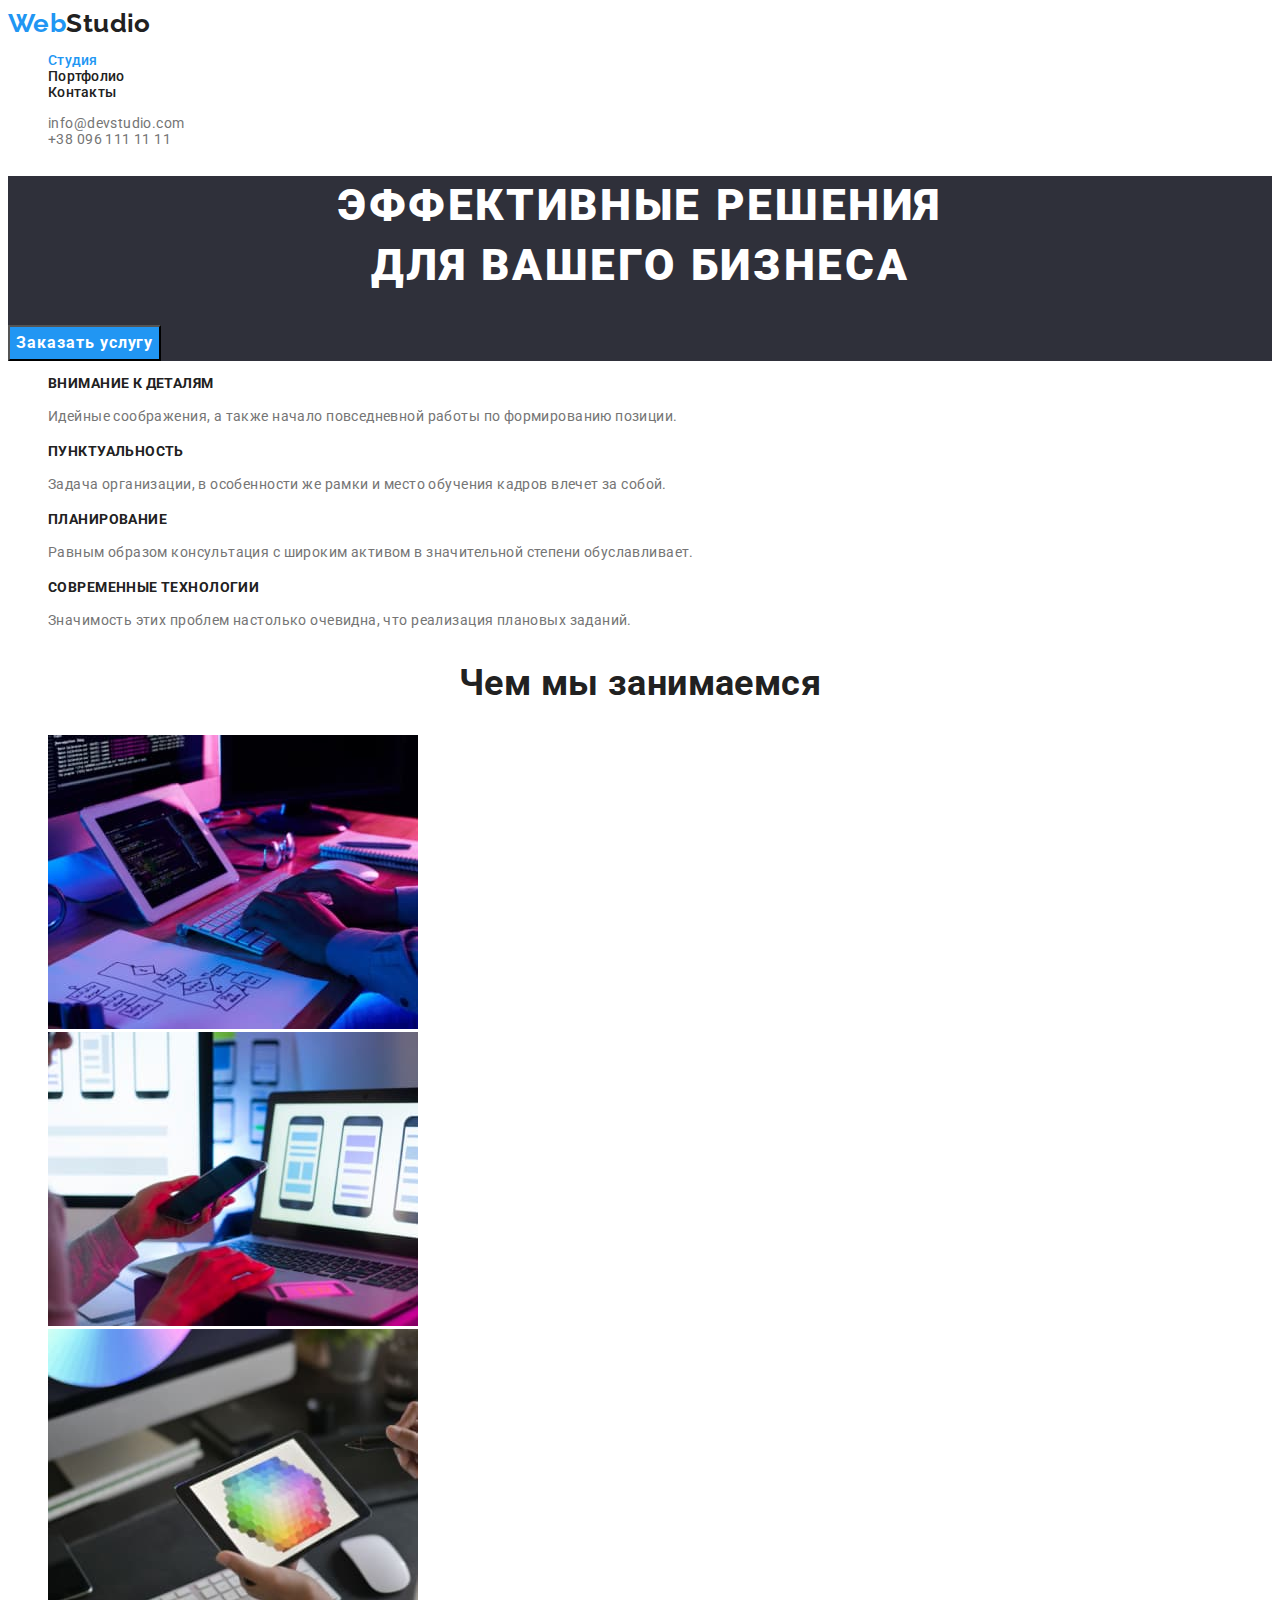
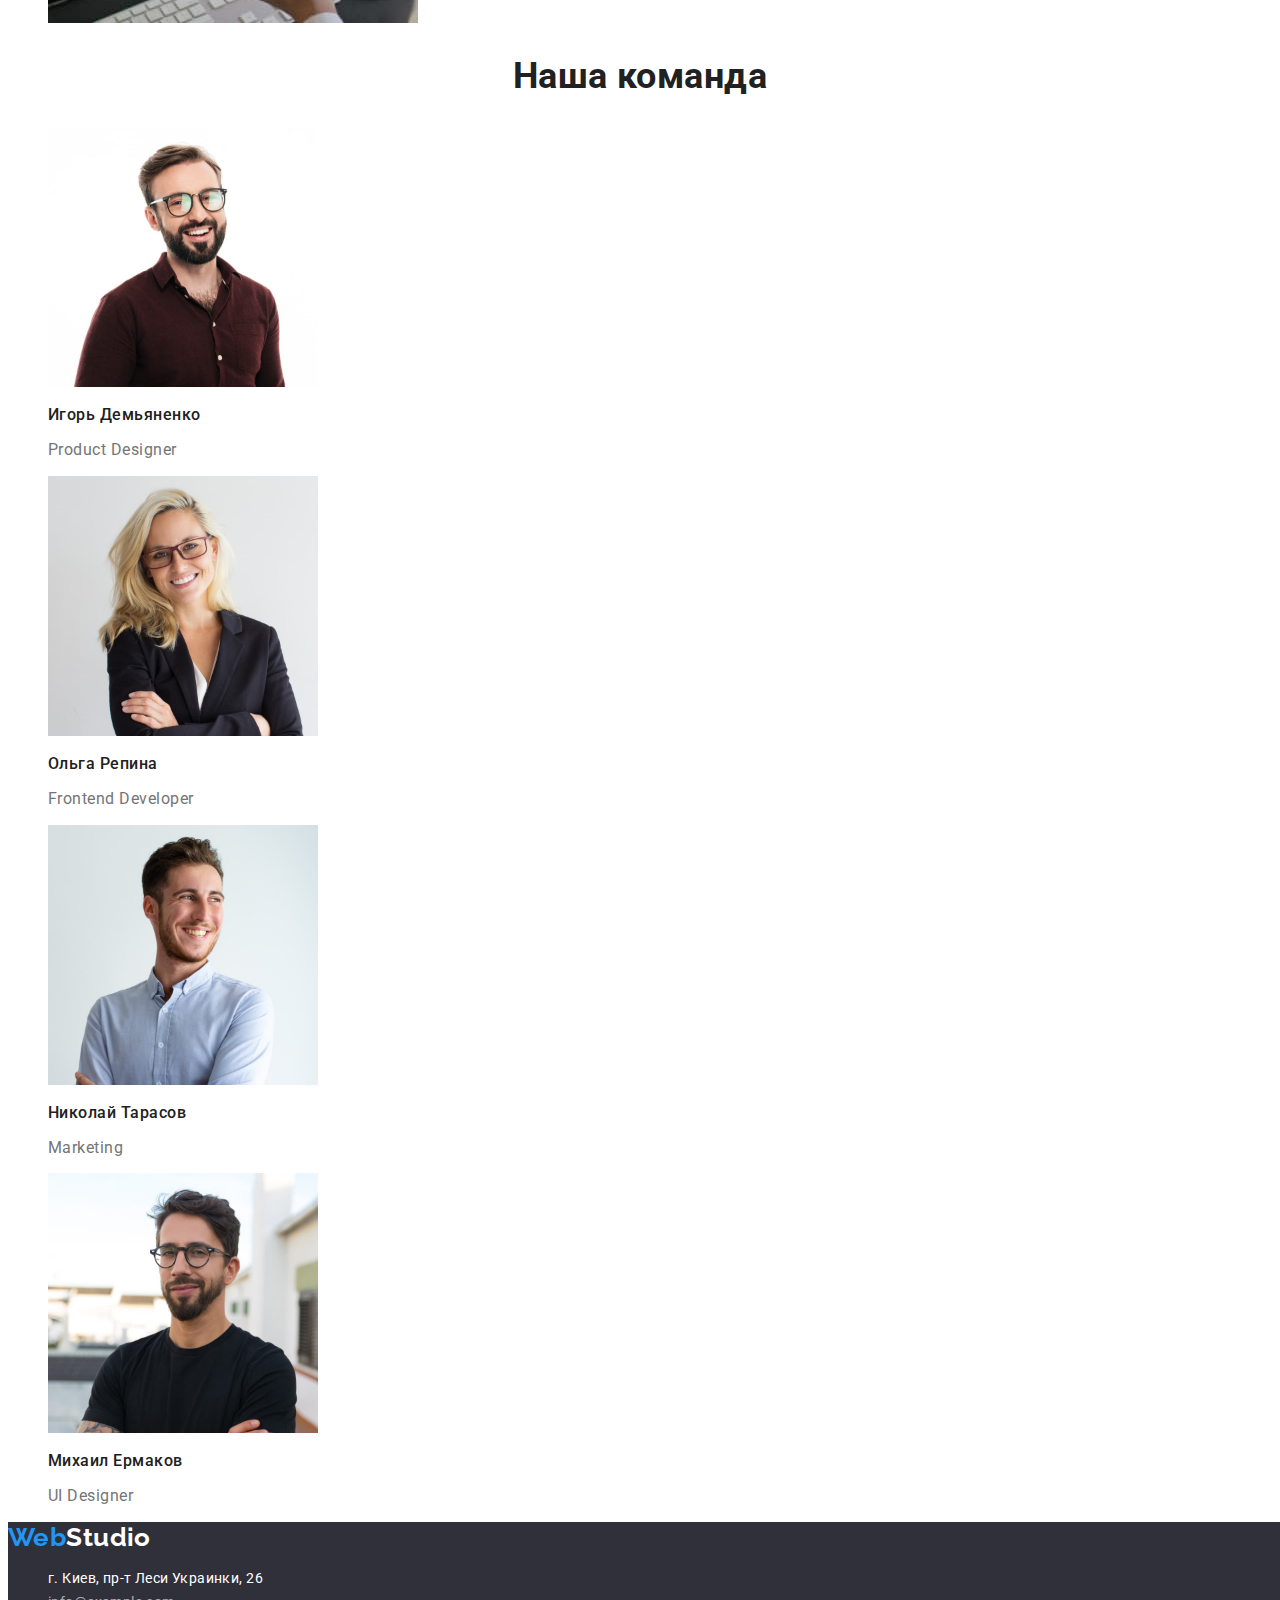
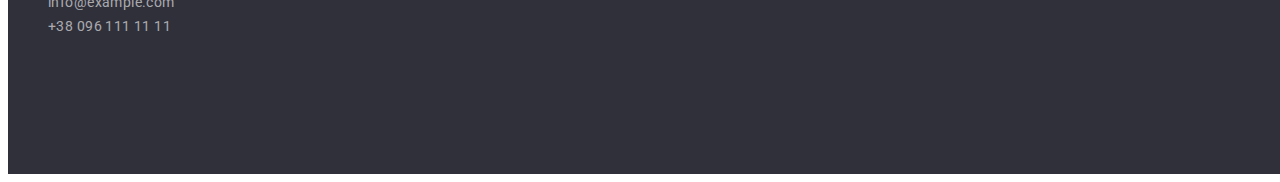
<file: index.html>
<!DOCTYPE html>
<html lang="ru">
<head>
	<meta charset="UTF-8">
	<link href="https://fonts.googleapis.com/css2?family=Raleway:wght@400;700&family=Roboto:wght@400;500;700;900&display=swap" rel="stylesheet">
	<link rel="stylesheet" href="./css/styles.css">
	<meta name="viewport" content="width=device-width, initial-scale=1.0">
	<title>Студия</title>
</head>

<body>
	<header class="header">
		<nav class="header-nav">
			<a href="" class="logo "><span>Web</span>Studio </a>
			<ul class="header-list list">
			<li><a class="link currentlink" target="_blank" href="./index.html" > Студия</a> </li>
			<li><a class="link  " target="_blank" href="./portfolio.html" >Портфолио</a></li>			
			<li><a class="link  " target="_blank" href="" >Контакты</a></li>
			</ul>
		</nav>
		<ul class="header-link list">
			<li ><a class="header-link-list " href="mailto:info@devstudio.com">info@devstudio.com</a></li>
			<li ><a class="header-link-list " href="tel:+380961111111"> +38 096 111 11 11</a></li>
		</ul>

	</header>
	<main>	
    <section class="business_idea">
		<h1 class="idea-title">Эффективные решения<br> для вашего бизнеса</h1>
		<button type="button" class="btn">Заказать услугу</button>
	</section>
	<section class="plan">
		<h2 class="visually-hidden">Наши плюсы</h2>
		
		<ul class="plan-list list" >
			<li>
				<h3 class="plan-title">Внимание к деталям</h3>
				<p class="plan-text">Идейные соображения, а также начало повседневной работы по формированию позиции.</p>
			</li>
			<li>
				<h3 class="plan-title">Пунктуальность</h3>
				<p class="plan-text">Задача организации, в особенности же рамки и место обучения кадров влечет за собой.</p>
			</li>
			<li>
				<h3 class="plan-title">Планирование</h3>
				<p class="plan-text">Равным образом консультация с широким активом в значительной степени обуславливает.</p>
			</li>
			<li>
				<h3 class="plan-title">Современные технологии</h3>
				<p class="plan-text">Значимость этих проблем настолько очевидна, что реализация плановых заданий.</p>
			</li>
		</ul>
	</section>
	<section class="prise">
		<h2 class="prise-title top-title">Чем мы занимаемся</h2>
	<ul class="prise-list list">
		<li> <img src="./images/price1.jpg" width="370" alt="верстка сайта"></li>
		<li> <img src="./images/price2.jpg" width="370" alt="адаптивность сайта"></li>
		<li> <img src="./images/price3.jpg" width="370" alt="стилизация сайта"></li>
	</ul>
	</section>
	<section class="our-team">
		<h2 class="team-title top-title">Наша команда</h2>
		<ul class="team-list list">
			<li>
				<img src="./images/team1.jpg" alt="Игорь Демьяненко" width="270">
				<h3 class="team-title-text"> Игорь Демьяненко</h3>
				<p class="team-text">Product Designer</p>
			</li>	
			<li>
				<img src="./images/team2.jpg" alt="Ольга Репина" width="270">
				<h3 class="team-title-text">Ольга Репина </h3>
				<p class="team-text">Frontend Developer</p>
			</li>
			<li>
				<img src="./images/team3.jpg" alt="Николай Тарасов" width="270">
				<h3 class="team-title-text">Николай Тарасов </h3>
				<p class="team-text">Marketing</p>
			</li>
			<li>
				<img src="./images/team4.jpg" alt="Михаил Ермаков" width="270">
				<h3 class="team-title-text">Михаил Ермаков </h3>
				<p class="team-text">UI Designer</p>
			</li>
		</ul>
	</section>
	</main>
<footer class="footer">
	<a href="" class="logo footer-logo"><span>Web</span>Studio </a>
	<address>
		<ul class="footer-list list">
			<li ><a class="link address" href="https://bit.ly/3pXMvUd" target="_blank" rel="noopener noreferrer">г. Киев, пр-т
					Леси Украинки, 26</a> </li>
			<li><a class="link footer-address" href="mailto:info@devstudio.com">info@example.com</a> </li>
			<li><a class="link footer-address" href="tel:+380961111111">+38 096 111 11 11</a> </li>
		</ul>
	</address>

</footer>

</body>
</file>
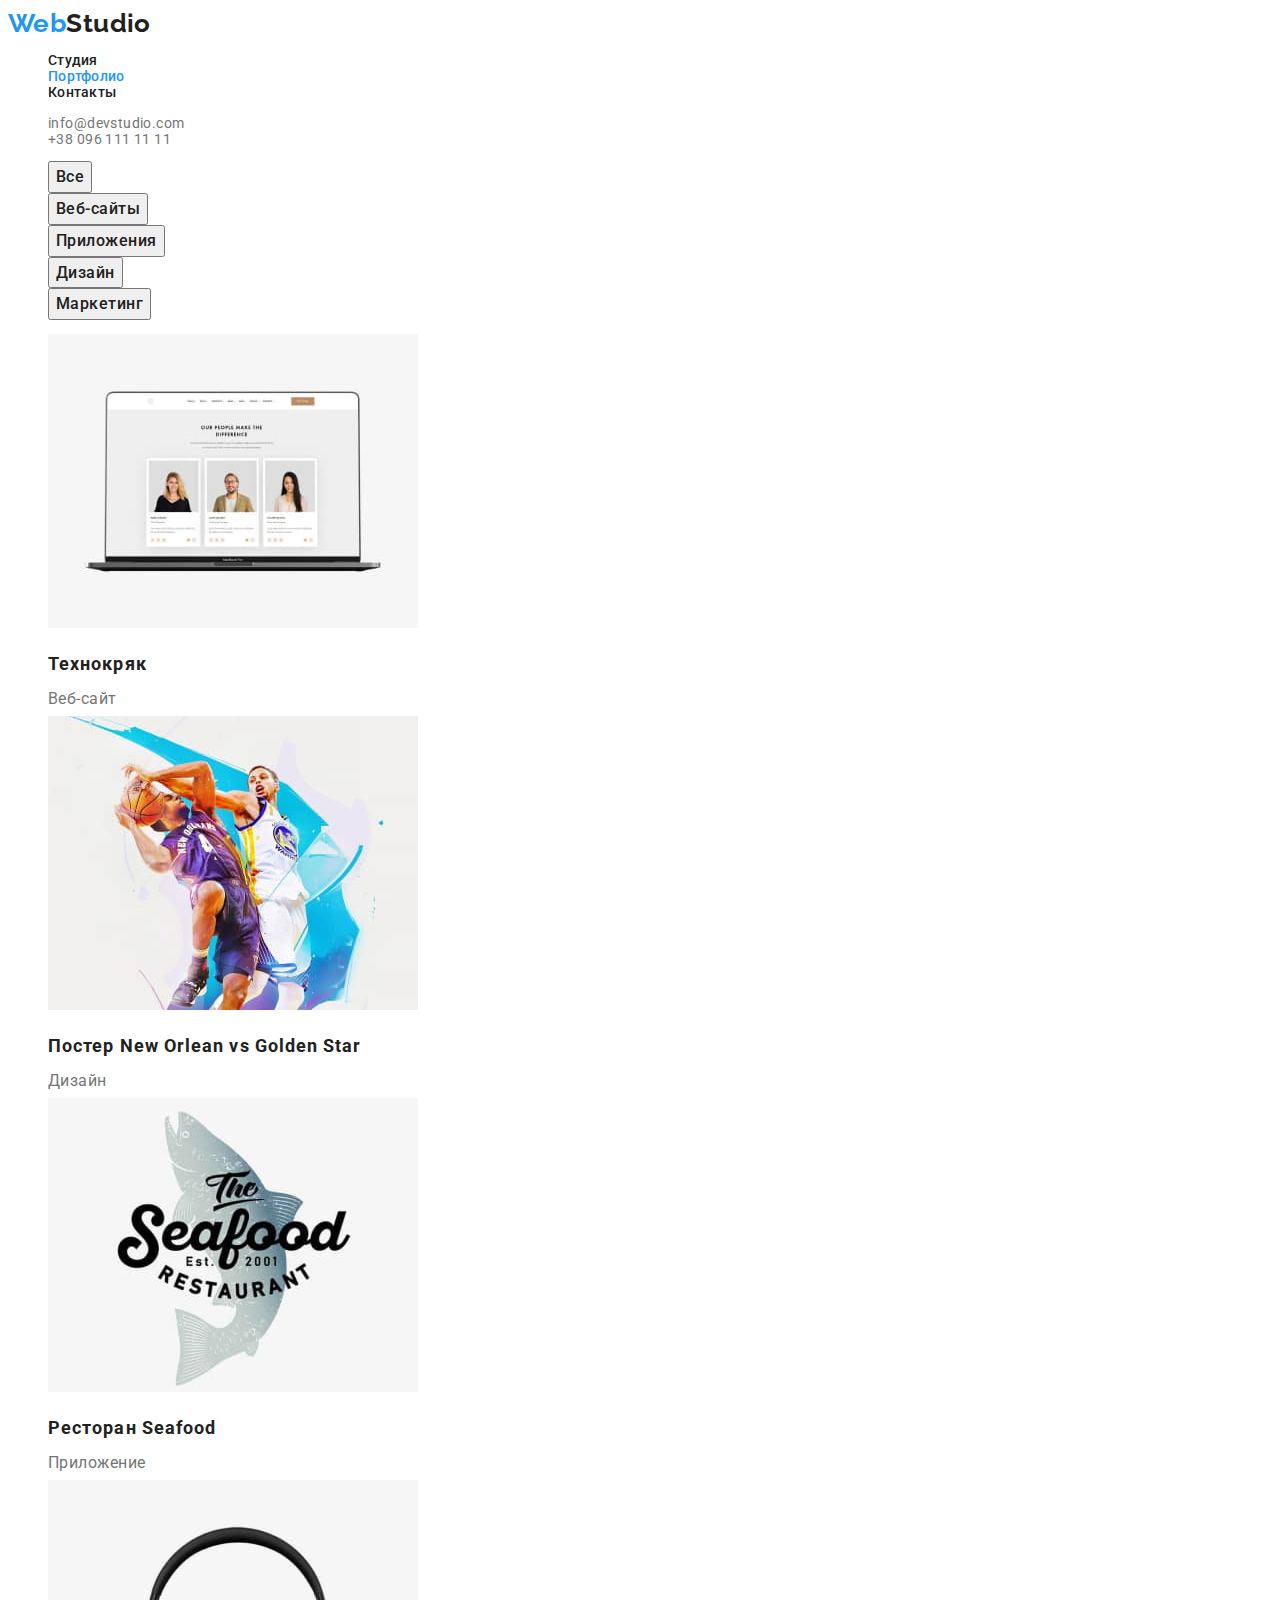
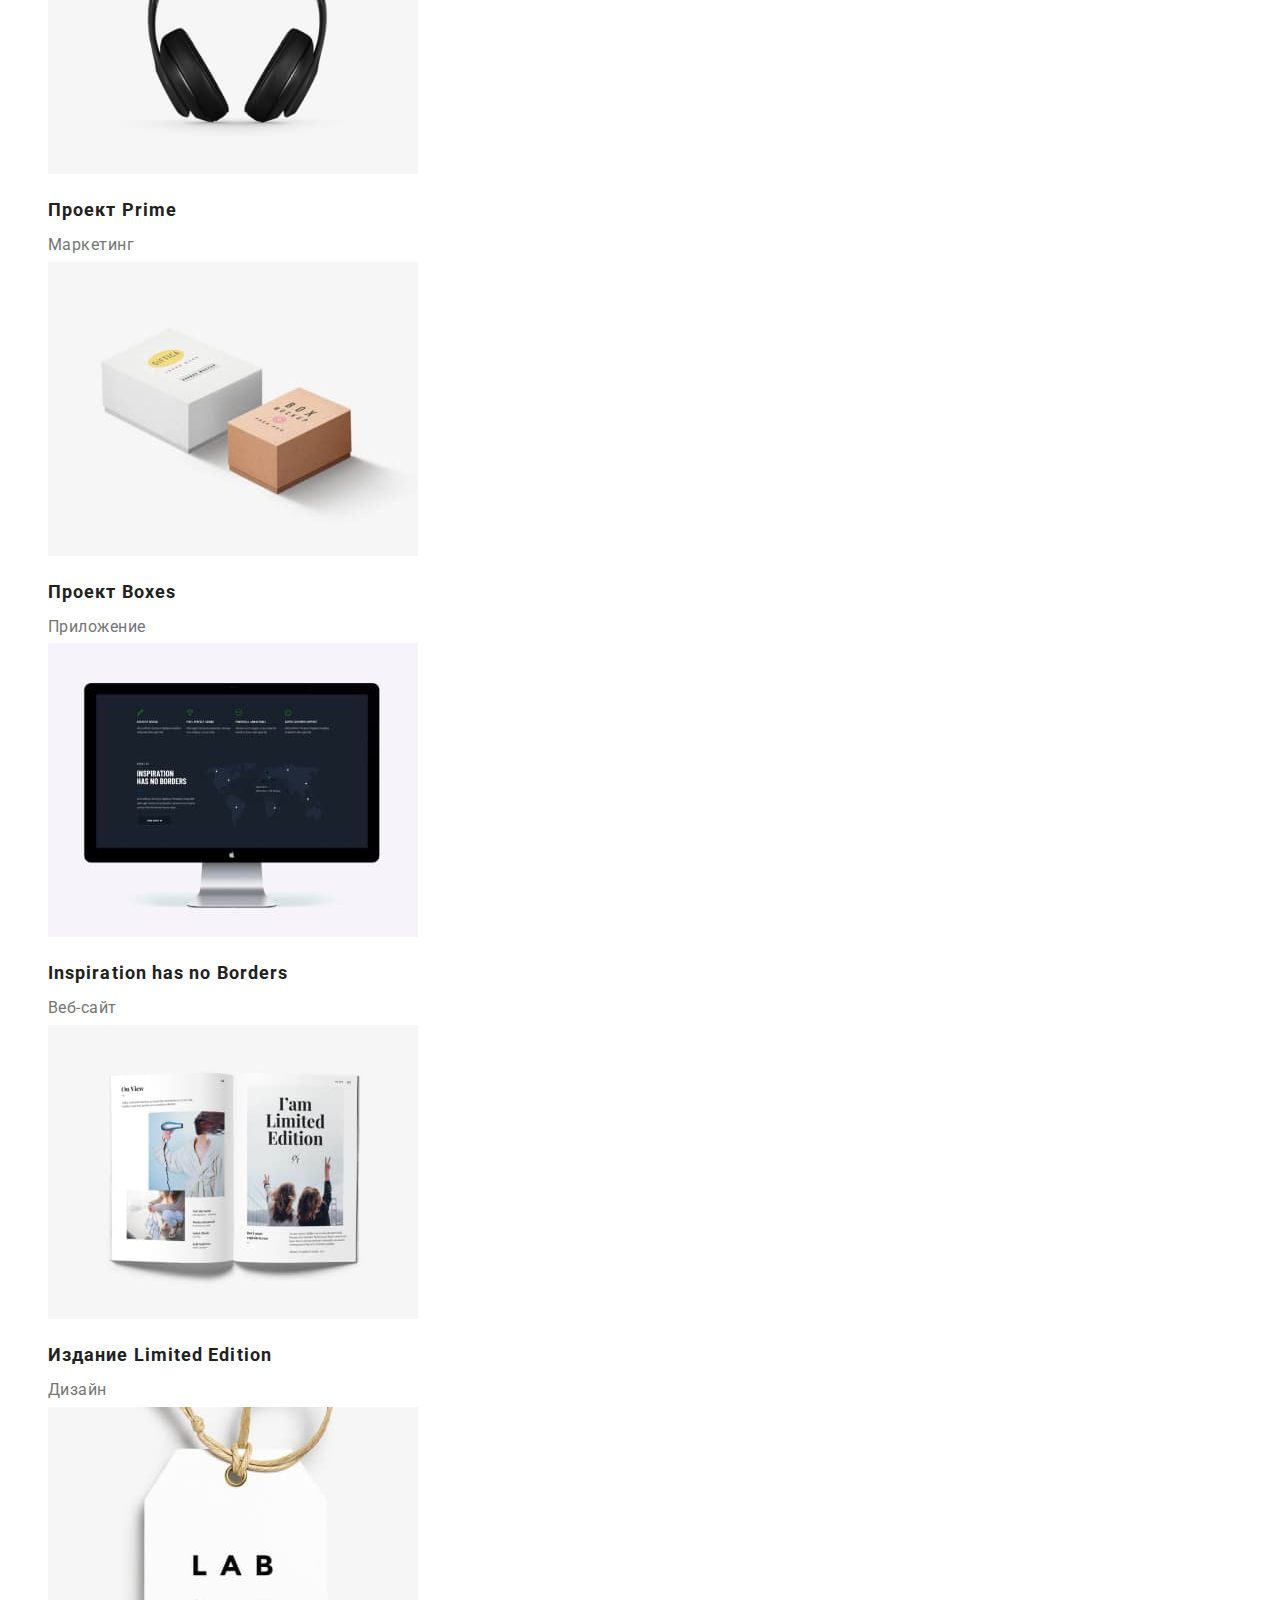
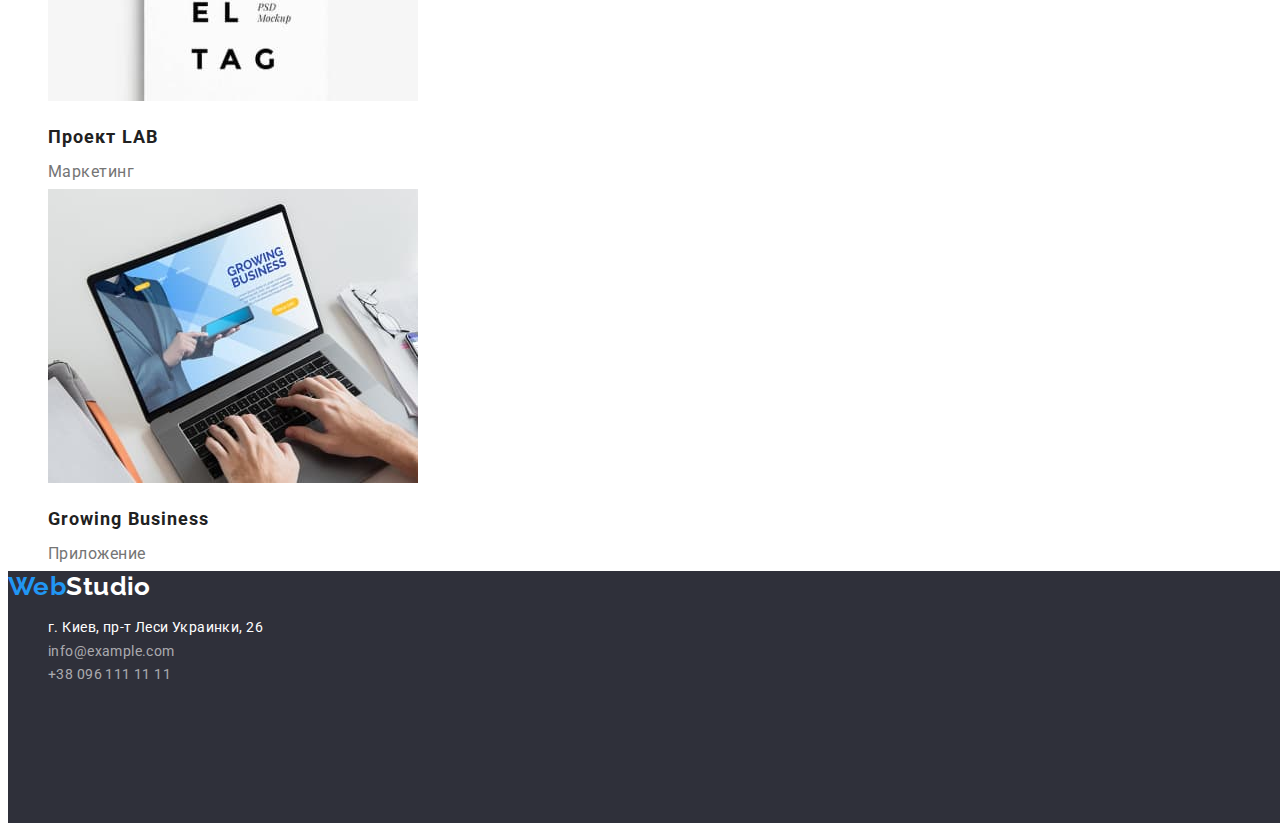
<file: portfolio.html>
<!DOCTYPE html>
<html lang="ru">
<head>
	<meta charset="UTF-8">
	<link href="https://fonts.googleapis.com/css2?family=Raleway:wght@400;700&family=Roboto:wght@400;500;700;900&display=swap" rel="stylesheet">
	<link rel="stylesheet" href="./css/styles.css">
	<meta name="viewport" content="width=device-width, initial-scale=1.0">
	<title>Портфолио</title>
</head>
<body>
    <header class="header">
		<nav class="header-nav">
			<a href="" class="logo "><span>Web</span>Studio </a>
			<ul class="header-list list">
			<li><a class="link " target="_blank" href="./index.html" > Студия</a> </li>
			<li><a class="link currentlink" target="_blank" href="./portfolio.html" >Портфолио</a></li>			
			<li><a class="link " target="_blank" href="" >Контакты</a></li>
			</ul>
		</nav>
		<ul class="header-link list">
			<li ><a class="header-link-list " href="mailto:info@devstudio.com">info@devstudio.com</a></li>
			<li ><a class="header-link-list " href="tel:+380961111111"> +38 096 111 11 11</a></li>
		</ul>

	</header>
<main>
    <section>
    <h1 class="visually-hidden">Примеры работ</h1>
    
    <ul class=" list ">
        <li ><button class="portfolio-btn" type="button">Все</button></li>
        <li ><button class="portfolio-btn" type="button">Веб-сайты</button></li>
        <li ><button class="portfolio-btn" type="button">Приложения</button></li>
        <li ><button class="portfolio-btn" type="button">Дизайн</button></li>
        <li ><button class="portfolio-btn" type="button">Маркетинг</button></li>
    </ul>

    <ul class="portfolio-list list">
        <li><a class="portfolio-link" href="">
            <img src="./images/portfolio/portfolio1.jpg" width="370px" alt="примеры работ">
            <h2 class="portfolio-title">Технокряк</h2>
            <p class="portfolio-text">Веб-сайт</p>
        </a></li>

        <li><a class="portfolio-link" href="">
            <img src="./images/portfolio/portfolio2.jpg" width="370px" alt="примеры работ">
            <h2 class="portfolio-title">Постер New Orlean vs Golden Star</h2>
            <p class="portfolio-text">Дизайн</p>
        </a></li>

        <li>
            <a class="portfolio-link" href=""><img src="./images/portfolio/portfolio3.jpg" width="370px" alt="примеры работ">
                <h2 class="portfolio-title">Ресторан Seafood</h2>
                <p class="portfolio-text">Приложение</p>
            </a></li>

        <li><a class="portfolio-link" href="">
            <img src="./images/portfolio/portfolio4.jpg" width="370px" alt="примеры работ">
            <h2 class="portfolio-title">Проект Prime</h2>
            <p class="portfolio-text">Маркетинг</p></a></li>

        <li><a class="portfolio-link" href=""><img src="./images/portfolio/portfolio5.jpg" width="370px" alt="примеры работ">
            <h2 class="portfolio-title">Проект Boxes</h2>
            <p class="portfolio-text">Приложение</p>
            </a>
        </li>

        <li><a class="portfolio-link" href="">
            <img src="./images/portfolio/portfolio6.jpg" width="370px" alt="примеры работ">
            <h2 class="portfolio-title">Inspiration has no Borders</h2>
            <p class="portfolio-text">Веб-сайт</p>
            </a>
        </li>

        <li><a class="portfolio-link" href=""><img src="./images/portfolio/portfolio7.jpg" width="370px" alt="примеры работ">
            <h2 class="portfolio-title">Издание Limited Edition</h2>
            <p class="portfolio-text">Дизайн</p>
            </a>
        </li>

        <li><a class="portfolio-link" href="">
            <img src="./images/portfolio/portfolio8.jpg" width="370px" alt="примеры работ">
            <h2 class="portfolio-title">Проект LAB</h2>
            <p class="portfolio-text">Маркетинг</p></a>
        </li>

        <li><a class="portfolio-link" href=""> <img src="./images/portfolio/portfolio9.jpg" width="370px" alt="примеры работ">
        <h2 class="portfolio-title"> Growing Business</h2>
            <p class="portfolio-text">Приложение</p>
        </a>
        </li>
    </ul>


</section>
</main>
    <footer class="footer">
        <a href="" class="logo footer-logo"><span>Web</span>Studio </a>
        <address>
            <ul class="footer-list list">
                <li ><a class="link address" href="https://bit.ly/3pXMvUd" target="_blank" rel="noopener noreferrer">г. Киев, пр-т
                        Леси Украинки, 26</a> </li>
                <li><a class="link footer-address" href="mailto/info@devstudio.com">info@example.com</a> </li>
                <li><a class="link footer-address" href="tel/+380961111111">+38 096 111 11 11</a> </li>
            </ul>
        </address>
    
    </footer>
    
</body>
</file>
<file: css/styles.css>
:root{
  --general-color:#212121;
  --aсcent-color:#2196F3;
  --background-сolor: #2F303A ;
  --text-color:#757575;
  --litter-color-white:#ffffff;

}

body{
  font-family: 'Roboto';
  font-style: normal;
  font-size: 14px;
  letter-spacing: 0.03em;
  color: var(--general-color);
  background-color: var(--litter-color-white);
}
.visually-hidden {
  position: absolute;
  width: 1px;
  height: 1px;
  margin: -1px;
  border: 0;
  padding: 0;
  
  white-space: nowrap;
  clip-path: inset(100%);
  clip: rect(0 0 0 0);
  overflow: hidden;
}
.list{
  list-style: none;
}

.link{
  color: var(--general-color);
  text-decoration: none;
}
.link:hover, 
.link:focus{
  color:var(--aсcent-color) ;
}

.top-title{
font-weight: 700;
font-size: 36px;
line-height: 1.16;
text-align: center;
}


/* --------HEADER-------- */
.logo{
 text-decoration: none;
 font-family: 'Raleway', sans-serif;
font-weight: 700;
font-size: 26px;
line-height: 1.19;
color: var(--general-color);
}

.currentlink{
  color: var(--aсcent-color);
}


span{
  color:var(--aсcent-color) ;
}

.header-list{
  font-weight: 500;
color: var(--general-color);
line-height: 1.14;
letter-spacing: 0.02em;
}
.header-link-list{
  text-decoration: none;
  color: var(--text-color);
}
.header-link-list:hover{
  color: var(--aсcent-color);
}

/* ------business_idea------- */
.business_idea{
  
background-color:var(--background-сolor) ;
}

.idea-title{
  font-weight: 900;
  font-size: 44px;
  line-height: 1.36;
  
  text-align: center;
  letter-spacing: 0.06em;
  text-transform: uppercase;
  
  color: var(--litter-color-white);

}
.btn{
  background-color: var(--aсcent-color);
  font-family:inherit ;
  font-weight: 700;
  font-size: 16px;
  line-height: 1.88;
  
  
  display: flex;
  align-items: center;
  text-align: center;
  letter-spacing: 0.06em;
  
  color: var(--litter-color-white);

}
/* -------PLAN------- */
.plan-title{
font-weight: 700;
font-size: 14px;
line-height: 16px;
letter-spacing: 0.03em;
text-transform: uppercase;
}

p{

font-size: 14px;
line-height: 1.71;

letter-spacing: 0.03em;

color: var(--text-color);
}
/*---------PRISE-----------  */


/* -----------OUR-TEAM------------ */

.team-title-text{
  font-family: 'Roboto';
font-style: normal;
font-weight: 500;
font-size: 16px;
line-height: 1.18;
letter-spacing: 0.03em;
color: var(--general-color);
}
 .team-text{
  font-family: 'Roboto';
  font-style: normal;
  font-size: 16px;
  line-height: 1.18;
  letter-spacing: 0.03em;
  color: var(--text-color);
 }

 /* --------FOOTER------ */
 .footer{
  width: 1600px;
  height: 252px;
  left: 0px;
  top: 2097px;
  
  background: var(--background-сolor);
}
.footer-logo{
color: var(--litter-color-white);
}

.footer-address{
font-size: 14px;
line-height: 1.71;
letter-spacing: 0.03em;
color: rgba(255, 255, 255, 0.6);
}

.address{
font-size: 14px;
line-height: 1.71;
letter-spacing: 0.03em;

color: var(--litter-color-white);
}

.address,
.footer-address{
  font-style:normal;
}

/* -------------PORTFOLIO--------------------- */

.portfolio-btn{
  cursor: pointer;
font-family: inherit;
font-style: normal;
font-weight: 500;
font-size: 16px;
line-height: 1.62;
letter-spacing: 0.03em;
color:var(--general-color);

}

.portfolio-btn:hover{
  color: var(--litter-color-white);
  background-color: var(--aсcent-color);

}
.portfolio-btn:focus{
  color: var(--litter-color-white);
  background-color: var(--aсcent-color);

}
 .portfolio-link{
  text-decoration: none;
  color: var(--general-color);
}

.portfolio-title{

font-weight: 700;
font-size: 18px;
line-height: 2;
letter-spacing: 0.06em;
color:var(--general-color)
}

.portfolio-text{
font-size: 16px;
line-height: 1.88px;
color: var(--text-color);
}
</file>
